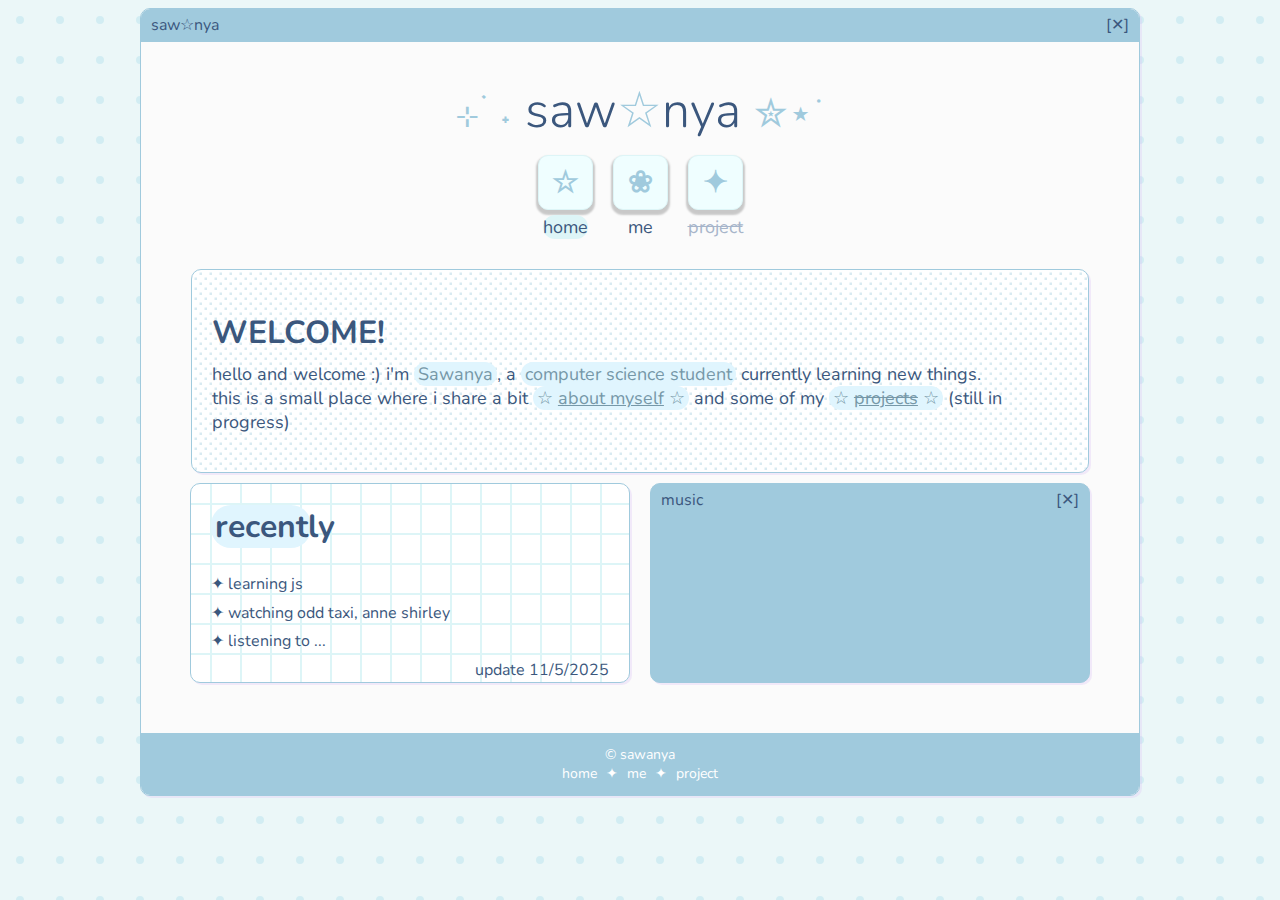
<file: index.html>
<!DOCTYPE html>
<html lang="en">

<head>
    <meta charset="UTF-8">
    <meta name="viewport" content="width=device-width, initial-scale=1.0">
    <title>saw☆nya</title>
    <link rel="stylesheet" href="style.css">
    <link rel="preconnect" href="https://fonts.googleapis.com">
    <link rel="preconnect" href="https://fonts.gstatic.com" crossorigin>
    <link href="https://fonts.googleapis.com/css2?family=Nunito:ital,wght@0,200..1000;1,200..1000&display=swap"
        rel="stylesheet">
    <link rel="icon" type="image/png" href="img/Light_blue_star.png">
    <link rel="stylesheet" href="responsive.css">

    <style>

    </style>
</head>

<body>
    <div class="window">
        <div class="title-bar">
            <span id="title">saw☆nya</span>
            <span id="close"> [✕] </span>
        </div>
        <div class="intro-home">
            <h1 style="font-size: 50px;   font-weight: 300; margin-bottom: -10px;">
                <span id="stars">⊹ ࣪ ˖</span> saw<span id="star-a" style="color: #A0CADD;">☆</span>nya <span id="stars">
                    ✮⋆˙</span>
            </h1>
            <div class="nav">
                <a href="index.html" class="nav-item">
                    <div class="nav-icon">☆</div>
                    <span id="nav-active">home</span>
                </a>
                <a href="me.html" class="nav-item">
                    <div class="nav-icon">❀</div>
                    <span>me</span>
                </a>
                <a href="#" class="nav-item">
                    <div class="nav-icon">✦</div>
                    <span><s style="color: #a7b5ca;">project</s></span>
                </a>
            </div>

        </div>

        <section class="me">
            <h1 style="margin-bottom: -10px;">WELCOME!</h1>


            <p>hello and welcome :) i'm <span id="text-highlight">Sawanya</span>, a <span id="text-highlight">computer
                    science student</span> currently
                learning new things. <br>
                this is a small place where i share a bit <span id="text-highlight"><a
                        style="color: #7698A8; text-decoration: none;" href="me.html">☆ <u>about myself</u> ☆</a></span>
                and some of my <span id="text-highlight"><a style="color: #7698A8; text-decoration: none;"
                        href="me.html">☆ <u><s>projects</s></u> ☆</a></span> (still in
                progress)
            </p>

        </section>

        <div class="wrapper1">
            <section class="todo">
                <h1>
                    <div id="text-highlight" style="width: 100px; color: #3B577D;">recently</div>
                </h1>
                <ul style="margin: 0; padding: 0;">
                    <li> ✦ learning js</li>
                    <li> ✦ watching odd taxi, anne shirley</li>
                    <li> ✦ listening to ...</li>
                    <div>
                        <li style="text-align: right;">update 11/5/2025</li>

                    </div>
                </ul>
            </section>
            <section class="playlist">
                <div style="  border-bottom: #A0CADD solid 2px;
                " class="title-bar">
                    <span id="title">music</span>
                    <span id="close"> [✕] </span>
                </div>
                <iframe style="width: 100%; height: auto;"
                    src="https://www.youtube.com/embed/h9yya-j_kjE?si=_LTogqcJT_jTH5Yf" title="YouTube video player"
                    frameborder="0"
                    allow="accelerometer; autoplay; clipboard-write; encrypted-media; gyroscope; picture-in-picture; web-share"
                    referrerpolicy="strict-origin-when-cross-origin" allowfullscreen></iframe>

            </section>
        </div>


        <!-- <section class="cat"> 


            <div class="tenor-gif-embed" data-postid="15398659250315040876" data-share-method="host" data-aspect-ratio="1.77857" data-width="100%"><a href="https://tenor.com/view/bad-boy-gif-15398659250315040876">Bad Boy GIF</a>from <a href="https://tenor.com/search/bad+boy-gifs">Bad Boy GIFs</a></div> <script type="text/javascript" async src="https://tenor.com/embed.js"></script>
        </section> -->



        <!-- <section class="resources-container">
        <div class="title-bar">
            <span id="title">resources & tools</span>
            <span id="close"> [✕] </span>
        </div>
        <div class="resource-content">
     
            
    
        </div>
         </section> -->


        <div class="footer">
            © sawanya <br>
            <a href="index.html">home</a> ✦
            <a href="me.html">me</a> ✦
            <a href="projects.html">project</a>
        </div>
    </div>


</body>

</html>
</file>
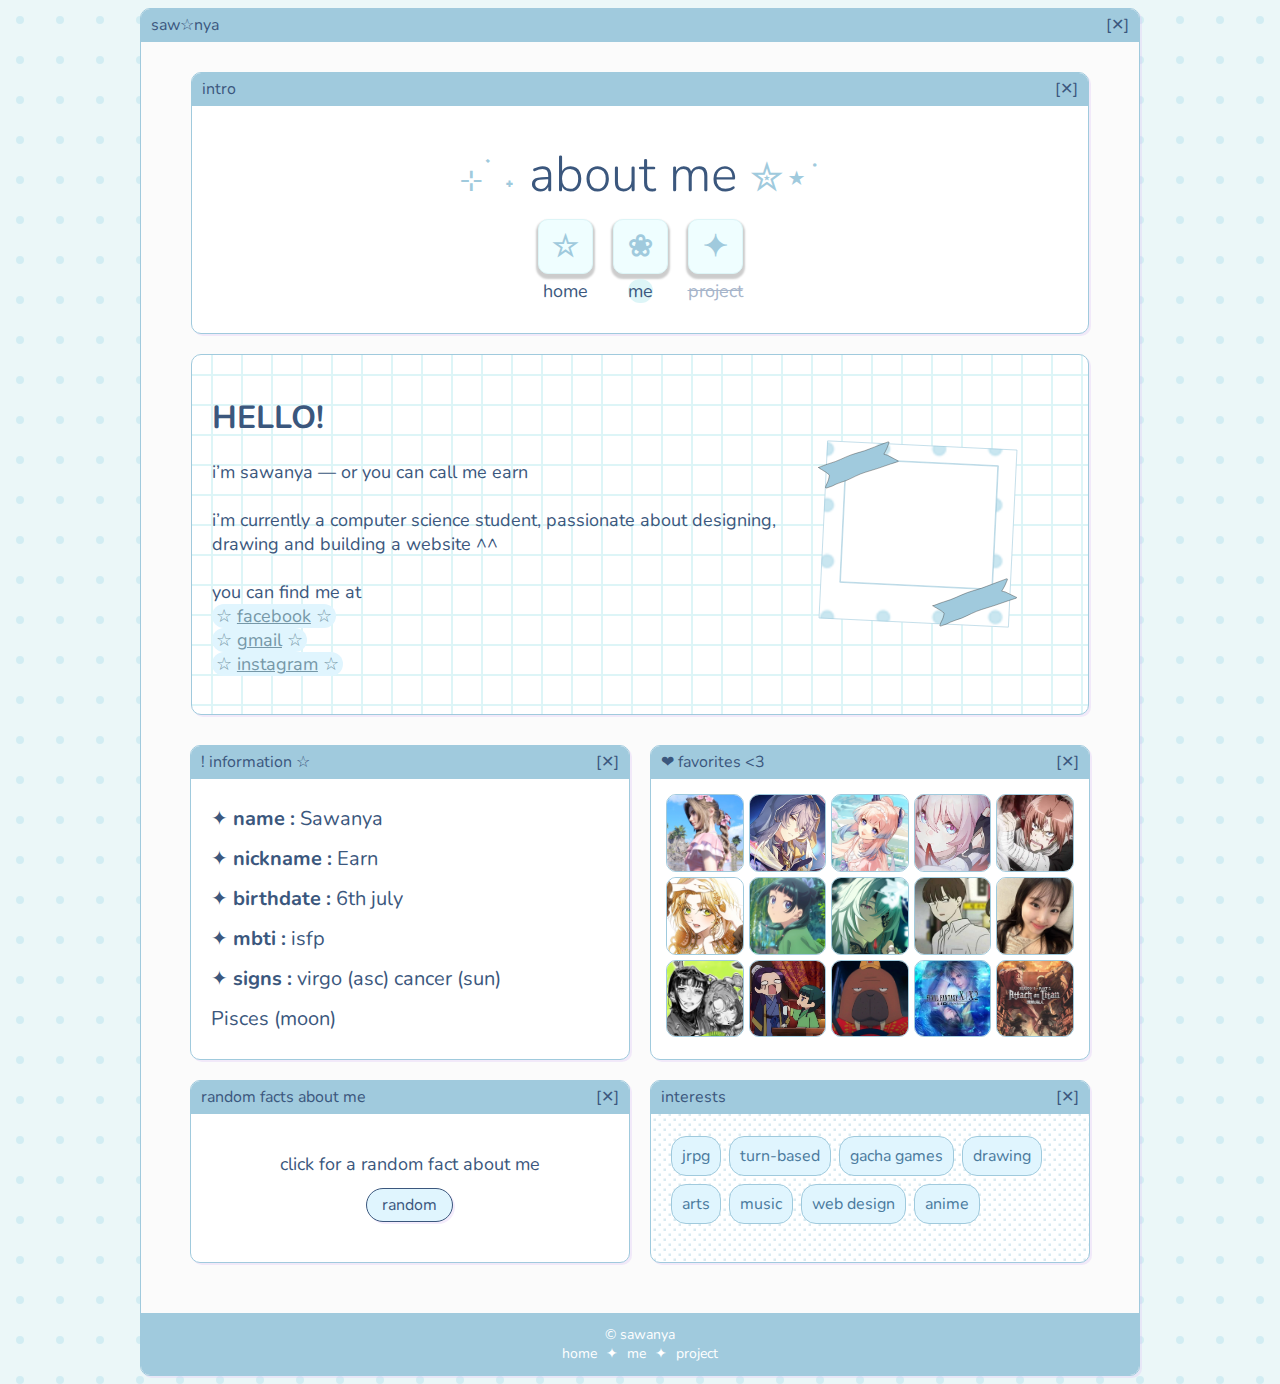
<file: me.html>
<!DOCTYPE html>
<html lang="en">

<head>
    <meta charset="UTF-8">
    <meta name="viewport" content="width=device-width, initial-scale=1.0">
    <title>me</title>
    <link rel="stylesheet" href="style.css">
    <link rel="preconnect" href="https://fonts.googleapis.com">
    <link rel="preconnect" href="https://fonts.gstatic.com" crossorigin>
    <link href="https://fonts.googleapis.com/css2?family=Nunito:ital,wght@0,200..1000;1,200..1000&display=swap"
        rel="stylesheet">
    <link rel="icon" type="image/png" href="img/Light_blue_star.png">
    <link rel="stylesheet" href="style-me.css">
    <link rel="stylesheet" href="responsive.css">
</head>

<body>
    <div class="window">
        <div class="title-bar">
            <span id="title">saw☆nya</span>
            <span id="close"> [✕] </span>
        </div>
        <div class="intro-me">
            <div class="title-bar">
                <span id="title">intro</span>
                <span id="close"> [✕] </span>
            </div>
            <div class="intro-home">
                <h1 style="font-size: 50px;   font-weight: 300; margin-bottom: -10px;">
                    <span id="stars">⊹ ࣪ ˖</span> about me <span id="stars">
                        ✮⋆˙</span>
                </h1>
                <div class="nav">
                    <a href="index.html" class="nav-item">
                        <div class="nav-icon">☆</div>
                        <span>home</span>
                    </a>
                    <a href="me.html" class="nav-item">
                        <div class="nav-icon">❀</div>
                        <span id="nav-active">me</span>
                    </a>
                    <a href="#" class="nav-item">
                        <div class="nav-icon">✦</div>
                    <span><s style="color: #a7b5ca;">project</s></span>
                    </a>
                </div>
            </div>
        </div>

        <section class="introduce">
            <div class="introd-text">
                <h1>HELLO!</h1>
                <p style="font-size: 20px;">
                    i’m sawanya — or you can call me earn <br>
                    <br>
                    i’m currently a computer science student, passionate about designing, <br> drawing and building a
                    website ^^ <br>
                    <br>
                    you can find me at <br>
                    <span id="text-highlight"><a style="color: #7698A8; text-decoration: none;"
                            href="https://www.facebook.com/earnnyearnnoon">☆ <u>facebook</u> ☆</a></span> <br>
                    <span id="text-highlight"><a style="color: #7698A8; text-decoration: none;"
                            href="mailto:eonsirimool74@gmail.com">☆ <u>gmail</u> ☆</a></span> <br>
                    <span id="text-highlight"><a style="color: #7698A8; text-decoration: none;"
                            href="https://www.instagram.com/earnsawny_">☆ <u>instagram</u> ☆</a></span> <br>
                </p>
            </div>

            <div class="poraloid" style="right: 50px;">
                <img src="/img/Vector.svg" class="svg layer1" alt="Layer 1">
                <img src="/img/Vector (1).svg" class="svg layer2" alt="Layer 2">
            </div>
        </section>


        <div class="wrapper2">
            <section class="info">
                <div class="title-bar">
                    <span id="title">! information ☆ </span>
                    <span id="close"> [✕] </span>
                </div>

                <div class="info-text" style="padding: 20px;">
                    <ul
                        style="font-size: 20px; line-height: 40px; list-style-type: none; margin: 0; padding: 0; color: #3B577D;">
                        <li>✦ <b>name :</b> Sawanya</li>
                        <li> ✦ <b>nickname :</b> Earn
                        </li>
                        <li> ✦ <b>birthdate :</b> 6th july
                        </li>
                        <li> ✦ <b>mbti :</b> isfp
                        </li>
                        <li> ✦ <b>signs : </b>virgo (asc) cancer (sun) Pisces (moon)
                        </li>
                    </ul>

                </div>


            </section>
            <section class="fav">
                <div class="title-bar">
                    <span id="title">❤︎ favorites <3 ︎</span>
                            <span id="close"> [✕] </span>
                </div>
                <div class="fav-content">
                    <img class="fav-img" title="Aerith from ff7" src="/img/aerith4.jpg" alt="Aerith"">
                    <img class=" fav-img" title="sunday from hsr" src="/img/sunday.jpg" alt="nayeon">
                    <img class="fav-img" title="kokomi from genshin" src="/img/kokomi.jpg" alt="kokomi">
                    <img class="fav-img" title="march7th from honkai star rail" src="/img/march7.jpg" alt="march7th">
                    <img class="fav-img" title="kamui from gintama" src="/img/kamui.jpeg" alt="kamui">
                    <img class="fav-img" title="psyche from your throne" src="/img/psyche.jpeg" alt="psyche">
                    <img class="fav-img" title="maomao from the apoothecary diaries" src="/img/maomao.jpg" alt="maomao">
                                        <img class="fav-img" title="anaxa from hsr" src="/img/anaxa.jpg" alt="anaxa">

                    <img class="fav-img" title="seokho from love revolution" src="/img/seokho.jpeg" alt="seokho">
                    <img class="fav-img" title="nayeon from twice" src="/img/nayeon.jpg" alt="nayeon">
                    <img class="fav-img" title="The Guy She Was Interested in Wasn't a Guy at All"
                        src="/img/theguy.png" alt="oreo">
                    <img class=" fav-img" title="the apothecary diaries" src="/img/theapothecary.jpg" alt="sunday">

                    <img class="fav-img" title="odd taxi" src="/img/odd taxi'.jpg" alt="">
                    <img class="fav-img" title="final fantasy x" src="/img/ffx.jpeg" alt="">
                    <img class="fav-img" title="attack on titan ss3" src="/img/aot.jpg" alt="">


                </div>


            </section>
        </div>

        <div class="wrapper2">
            <section class="random">
                <div class="title-bar">
                    <span id="title"> random facts about me </span>
                    <span id="close"> [✕] </span>
                </div>
                <div style="padding: 20px;">
                    <p id="fact" style=" color: #3B577D; ">click for a random fact about me</p>
                    <button onclick="showRandomFact()">random</button>
                </div>

                <script>
                    const facts = [
                        "i like drawing (but haven’t drawn in a long time)",
                        "i enjoy learning new languages (not that i can actually speak them fluently tho)",
                        "i may seem super introverted but i actually have so much fun going out and trying new things with my favorite people :)",
                        "i have a dog named kapao",
                        "i love rain",
                        "my fav drink is oreo freppe i used to have it every day after school (100% sweet ja)",
                        "i like cookies, cheesecake, toasts and bread (well.. all the dessert actually)",
                        "my bias in twice is NAYEON!!",
                        "my playlists are mix of thai indie, retro pop, jpop, kpop and sometimes a bit of hip hop",
                        "i love spicy food! malatang has been my favorite lately",
                        "been wearing glasses since i was 16",
                        "i don't watch movies. like, not wathcing at all",
                        "i don’t watch any movies but i enjoy anime or anything animated (just not into real people acting)",
                        "i really really hate loud noises",
                        "i usually sleep really late.... might be the reason why i'm kinda a slow person... "
                        ,
                        "i hate maths",
                        "Blue is my favorite color",
                        "someone told me my smile looks like a shiba dog and that's when i started using Shishiba as my username 😉",
                        "i enjoy anything to do with arts"
                    ];

                    function showRandomFact() {
                        const randomIndex = Math.floor(Math.random() * facts.length);
                        const factDisplay = document.getElementById("fact");
                        factDisplay.textContent = facts[randomIndex];
                    }
                </script>


            </section>
            <section class="socials">
                <div class="title-bar">
                    <span id="title"> interests </span>
                    <span id="close"> [✕] </span>
                </div>
                <br>
                <div class="socials-content" style="padding: 0 20px;">
                    <div class="interest">jrpg</div>
                    <div class="interest">turn-based</div>
                    <div class="interest">gacha games</div>
                    <div class="interest">drawing</div>
                    <div class="interest">arts</div>
                    <div class="interest">music</div>
                    <div class="interest">web design</div>
                    <div class="interest">anime</div>
                </div>
                <br>
            </section>
        </div>


        <div class="footer">
            © sawanya <br>
            <a href="index.html">home</a> ✦
            <a href="me.html">me</a> ✦
            <a href="projects.html">project</a>
        </div>

    </div>


</body>

</html>
</file>
<file: style.css>
* {
  box-sizing: border-box;
  font-family: 'Nunito';
}

p {
  font-size: 18px !important;
}

body {
  background-color: #ebf7f8;
  background-image: url("data:image/svg+xml,%3Csvg xmlns='http://www.w3.org/2000/svg' width='20' height='20' viewBox='0 0 20 20'%3E%3Ccircle cx='10' cy='10' r='2' fill='%23d2edf3'/%3E%3C/svg%3E");
  background-size: 40px 40px;
  background-repeat: repeat;
}

.window {
  margin: auto;
  width: 1000px;
  height: auto;
  border: 1px solid #A0CADD;
  border-radius: 10px;
  background-color: #FBFBFB;
  overflow: auto;
  box-shadow: 2px 2px rgba(223, 200, 245, 0.345);


}

.title-bar {
  padding: 5px 10px;
  background-color: #A0CADD;
  display: flex;
  color: #3B577D;
  border-bottom: #A0CADD solid 1px;
  font-family: 'Inter';
}

#stars {
  color: #A0CADD;
  font-size: 40px;
  transition: transform 0.2s ease-in-out;
  display: inline-block;
}

#stars:hover {
  animation: rotate 0.6s ease;
}


#close {
  transition: transform 0.2s ease-in-out;
}

#close:active {
  animation: shake 0.4s ease;
}


@keyframes shake {
  0% {
    transform: translateX(0);
  }

  25% {
    transform: translateX(-2px);
  }

  50% {
    transform: translateX(2px);
  }

  75% {
    transform: translateX(-2px);
  }

  100% {
    transform: translateX(0);
  }
}


#close {
  cursor: pointer;
  margin-left: auto;
}

.intro-home {
  align-items: center;
  text-align: center;
  color: #3B577D;
  font-family: 'Inter';
}



@keyframes rotate {
  0% {
    transform: rotate(0deg);
  }

  25% {
    transform: rotate(5deg);
  }

  50% {
    transform: rotate(-5deg);
  }

  75% {
    transform: rotate(5deg);
  }

  100% {
    transform: rotate(0deg);
  }
}

#text-highlight {
  color: #7698A8;
  background-color: #E0F5FE;
  padding: 0 4px;
  border-radius: 20px;
}

/* welcome */
.me {
  border-radius: 10px;
  border: 1px solid #a0cadd;
  width: 90%;
  margin: auto;
  padding: 0px;
  background-color: #fff;
  background-image: url("data:image/svg+xml,%3Csvg xmlns='http://www.w3.org/2000/svg' width='10' height='10' viewBox='0 0 4 4'%3E%3Cpath fill='%23a0cadd' fill-opacity='0.4' d='M1 3h1v1H1V3zm2-2h1v1H3V1z'%3E%3C/path%3E%3C/svg%3E");
  padding: 20px;
  color: #3B577D;
  box-shadow: 2px 2px rgba(223, 200, 245, 0.345);

}

.me a {
  display: inline-block;
  transition: transform 0.2s ease-in-out;
  cursor: pointer;
}

.me a:hover {
  transform: scale(1.1);
  color: #3B577D !important;
}

.introduce a {
  display: inline-block;

  transition: transform 0.2s ease-in-out;
  cursor: pointer;
}

.introduce a:hover {
  transform: scale(1.1);
  color: #3B577D !important;
}


/* nav */
.nav {
  display: flex;
  justify-content: center;
  gap: 20px;
  margin-bottom: 30px;
  margin-top: 20px;
}

.nav-item {
  display: flex;
  flex-direction: column;
  align-items: center;
  text-decoration: none;
  color: #3B577D;
  font-size: 18px;
  transition: transform 0.3s ease;
}

.nav-icon {
  width: 55px;
  height: 55px;
  color: #A0CADD;
  background-color: #EFFEFF;
  border: 1.5px solid #DDF5F7;
  border-radius: 10px;
  padding: 20px;
  display: flex;
  justify-content: center;
  align-items: center;
  margin-bottom: 5px;
  font-size: 30px;
  font-weight: bold;
  box-shadow: 0px 3px 2px 2px rgba(0, 0, 0, 0.2);
  -webkit-box-shadow: 0px 3px 2px 2px rgba(0, 0, 0, 0.2);
  -moz-box-shadow: 0px 3px 2px 2px rgba(0, 0, 0, 0.2);
  transition: transform 0.3s ease;

}

.nav-icon:hover {
  transform: scale(1.1);

}


.nav span {
  transition: transform 0.3s ease;
}

.nav span:hover {
  transform: scale(1.1);
  background-color: #DDF5F7;
  border-radius: 20px;

}

#nav-active {
  background-color: #DDF5F7;
  border-radius: 20px;
}

.wrapper1 {
  display: flex;
  flex-wrap: wrap;
  justify-content: center;
  gap: 20px;
  padding: 10px;
}


/* recently */
.todo {
  box-sizing: border-box;
  width: 45%;
  height: 200px;
  padding: 0px 20px;
  border: 1px solid #A0CADD;
  border-radius: 10px;
  background-color: #FBFBFB;
  overflow: auto;
  background-image: url("data:image/svg+xml,<svg id='patternId' width='30' height='30' xmlns='http://www.w3.org/2000/svg'><defs><pattern id='a' patternUnits='userSpaceOnUse' width='20' height='20' patternTransform='scale(2) rotate(0)'><rect x='0' y='0' width='100%' height='100%' fill='%23ffffffff'/><path d='M 10,-2.55e-7 V 20 Z M -1.1677362e-8,10 H 20 Z'  stroke-width='1' stroke='%23ddf5f7ff' fill='none'/></pattern></defs><rect width='800%' height='800%' transform='translate(0,0)' fill='url(%23a)'/></svg>");
  box-shadow: 2px 2px rgba(223, 200, 245, 0.345);


}

.todo ul li {
  line-height: 1.8;
  list-style-type: none;
  color: #3B577D;
}

/* music */
.playlist {
  box-sizing: border-box;
  width: 45%;
  height: 200px;
  border: 1px solid #A0CADD;
  border-radius: 10px;
  background-color: #FBFBFB;
  overflow: hidden;
  background-color: #A0CADD;
  box-shadow: 2px 2px rgba(223, 200, 245, 0.345);

}

/* .cat {
  justify-content: center;
  border: 1px solid #A0CADD;
  border-radius: 10px;
  width: 90%;
  height: auto;
  margin: auto;
  overflow: auto;
  background-color: #A0CADD;

} */


/* foot */
.footer {
  background-color: #A0CADD;
  padding: 12px;
  text-align: center;
  color: white;
  font-size: 14px;
  margin-top: 40px;
}

.footer a {
  color: white;
  text-decoration: none;
  margin: 0 5px;
}

/* resources */

.resources-container {
  width: 90%;
  height: auto;
  border: 1px solid #A0CADD;
  border-radius: 10px;
  background-color: #ffffff;
  overflow: hidden;
  box-shadow: 2px 2px rgba(223, 200, 245, 0.345);
  margin: auto;
}

.resource-content {
  padding: 20px;
}

.tabs {
  display: flex;
  border-bottom: 1px solid #E6F2F9;
  margin-bottom: 15px;
}

.tab {
  padding: 8px 16px;
  cursor: pointer;
  color: #88A9BC;
  font-size: 13px;
  border-bottom: 2px solid transparent;
  transition: all 0.2s ease;
}

.tab.active {
  color: #4A7A9D;
  border-bottom-color: #A0CADD;
  font-weight: 500;
}

.tab:hover:not(.active) {
  color: #5A7D90;
  background-color: #F5FAFD;
}

.tab-content {
  display: none;
}

.tab-content.active {
  display: block;
}

.resource-list {
  display: flex;
  flex-direction: column;
  gap: 12px;
}

.resource-card {
  display: flex;
  background-color: #F5FAFD;
  border-radius: 8px;
  overflow: hidden;
  transition: all 0.2s ease;
  border: 1px solid #E6F2F9;
}

.resource-card:hover {
  transform: translateY(-2px);
  box-shadow: 0 4px 6px rgba(160, 202, 221, 0.1);
  border-color: #D0E7F5;
}


.resource-info {
  padding: 10px 12px;
  flex: 1;
}

.resource-title {
  font-size: 14px;
  font-weight: 500;
  color: #4A7A9D;
  margin-bottom: 4px;
}

.resource-description {
  font-size: 12px;
  color: #88A9BC;
  margin-bottom: 6px;
  line-height: 1.4;
}

.resource-tags {
  display: flex;
  gap: 6px;
}

.resource-tag {
  font-size: 10px;
  padding: 2px 6px;
  background-color: #E6F2F9;
  color: #4A7A9D;
  border-radius: 12px;
}

.resource-link {
  color: #4A7A9D;
  text-decoration: none;
  display: flex;
  align-items: center;
  gap: 5px;
  font-size: 11px;
  margin-top: 5px;
}

.resource-link:hover {
  text-decoration: underline;
}
</file>
<file: responsive.css>
/* responsiv */
@media screen and (max-width: 767px) {
    .window {
        width: 90% !important;
    }

    .intro-home h1 {
        font-size: 9vw !important;
    }

    .intro-home #stars {
        font-size: 7vw !important;
    }

    .todo,
    .playlist {
        width: 95% !important;
    }

    .resources-container{
        width: 91% !important;
    }


    .intro-home span {
        font-size: 3vw !important;
    }

    .me {
        font-size: 2.5vw !important;
    }

    .me p {
        font-size: 3vw !important;

    }

    .todo {
        font-size: 2.5vw !important;
    }

    .todo li {
        font-size: 3vw !important;
    }


    .info,
    .fav,
    .random,
    .socials {
        width: 95% !important;
    }

    .poraloid {
        left: 10px !important;
        width: 35% !important;
    }


    .introduce {
        font-size: 3vw !important;
    }

    .introduce p {
        font-size: 3vw !important;
    }

    .info li {
        font-size: 3vw !important;
    }

    .info ul {
        line-height: 30px !important;
    }

    .random p {
        font-size: 3.5vw !important;
    }

    .random button {
        font-size: 3vw !important;
    }

    .socials {
        font-size: 3vw !important;
    }

    #star-a {
        font-size: 9vw !important;
    }



}




@media screen and (min-width:767px) and (max-width: 1024px) {
    .window {
        width: 90%;
        font-size: 2vw !important;

    }

    .poraloid {
        left: 1px !important;
        width: 30% !important;
    }

    .introduce {
        font-size: 2.5vw !important;
    }

    .introduce p {
        font-size: 2.5vw !important;
    }

    .info li {
        font-size: 2.5vw !important;
    }

    .fav-content {
        grid-template-columns: repeat(4, 1fr) !important;

    }


}
</file>
<file: style-me.css>
.intro-me {
            margin: auto;
            width: 90%;
            height: auto;
            border: 1px solid #A0CADD;
            border-radius: 10px;
            background-color: #FFFFFF;
            margin-top: 30px;
            box-shadow: 2px 2px rgba(223, 200, 245, 0.345);
            overflow: hidden;
        }



        .introduce {
            border-radius: 10px;
            border: 1px solid #a0cadd;
            width: 90%;
            margin: auto;
            margin-top: 20px;
            margin-bottom: 20px;
            padding: 0px;
            background-color: #fbfbfb;
            background-image: url("data:image/svg+xml,<svg id='patternId' width='30' height='30' xmlns='http://www.w3.org/2000/svg'><defs><pattern id='a' patternUnits='userSpaceOnUse' width='20' height='20' patternTransform='scale(2) rotate(0)'><rect x='0' y='0' width='100%' height='100%' fill='%23ffffffff'/><path d='M 10,-2.55e-7 V 20 Z M -1.1677362e-8,10 H 20 Z'  stroke-width='1' stroke='%23ddf5f7ff' fill='none'/></pattern></defs><rect width='800%' height='800%' transform='translate(0,0)' fill='url(%23a)'/></svg>");
            padding: 20px;
            color: #3B577D;
            display: flex;
            justify-content: space-between;
            align-items: center;
            box-shadow: 2px 2px rgba(223, 200, 245, 0.345);

        }

        .poraloid {
            position: relative;
            width: 200px;
            height: 200px;
            transition: transform 0.3s ease;

        }

        .poraloid:hover {
            animation: rotate-wiggle 1s ease-in-out;
        }

        @keyframes rotate-wiggle {
            0% {
                transform: rotate(0deg);
            }

            25% {
                transform: rotate(-3deg);
            }

            50% {
                transform: rotate(3deg);
            }

            75% {
                transform: rotate(-3deg);
            }

            100% {
                transform: rotate(0deg);
            }
        }

        .svg {
            position: absolute;
            top: 0;
            left: 0;
            width: 100%;
            height: 100%;
        }

        .layer1 {
            z-index: 1;
        }

        .layer2 {
            z-index: 2;
        }

        .introd-text {
            flex: 1;
        }

        .wrapper2 {
            display: flex;
            flex-wrap: wrap;
            justify-content: center;
            gap: 20px;
            padding: 10px;
        }

        .info {
            box-sizing: border-box;
            width: 45%;
            height: auto;
            border: 1px solid #A0CADD;
            border-radius: 10px;
            background-color: #ffffff;
            overflow: auto;
            box-shadow: 2px 2px rgba(223, 200, 245, 0.345);

        }


        .fav {
            box-sizing: border-box;
            width: 45%;
            height: auto;
            border: 1px solid #A0CADD;
            border-radius: 10px;
            background-color: #ffffff;
            overflow: hidden;
            align-items: center;
            box-shadow: 2px 2px rgba(223, 200, 245, 0.345);

        }

        .fav-content {
            display: grid;
            grid-template-columns: repeat(5, 1fr);
            gap: 5px;
            padding: 15px;
            justify-content: center;
            margin: auto !important;
        }

        .fav-img {
            width: 100%;
            aspect-ratio: 1/1;
            object-fit: cover;
            border-radius: 10px;
            cursor: pointer;
            transition: transform 0.6s ease;
            border: 1px solid #A0CADD;
            margin: auto !important;

        }

        .fav-img:hover {
            transform: scale(1.1);
            z-index: 1 !important;

        }


        .random {
            box-sizing: border-box;
            width: 45%;
            height: auto;
            border: 1px solid #A0CADD;
            border-radius: 10px;
            background-color: #ffffff;
            overflow: auto;
            text-align: center;
            box-shadow: 2px 2px rgba(223, 200, 245, 0.345);

        }


        .socials {
            box-sizing: border-box;
            width: 45%;
            height: auto;
            border: 1px solid #A0CADD;
            border-radius: 10px;
            background-color: #ffffff;
            overflow: auto;
            background-image: url("data:image/svg+xml,%3Csvg xmlns='http://www.w3.org/2000/svg' width='10' height='10' viewBox='0 0 4 4'%3E%3Cpath fill='%23a0cadd' fill-opacity='0.4' d='M1 3h1v1H1V3zm2-2h1v1H3V1z'%3E%3C/path%3E%3C/svg%3E");
            box-shadow: 2px 2px rgba(223, 200, 245, 0.345);

        }

        .socials-content {
            display: flex;
            flex-wrap: wrap;
            gap: 8px;
            margin-top: 10px;
            margin: 0 auto !important;

        }

        .interest {
            background-color: #E0F5FE;
            color: #4A7A9D;
            padding: 8px 10px;
            border-radius: 15px;
            transition: all 0.3s ease;
            cursor: pointer;
            border: 1px solid transparent;
            border: 1px solid #A0CADD;

        }

        .interest:hover {
            background-color: #D0E7F5;
            transform: translateY(-2px);
        }

        button {
            background-color: #E0F5FE;
            color: #3B577D;
            border: none;
            padding: 5px 15px;
            font-size: 16px;
            border-radius: 20px;
            border: solid #3B577D 1px;
            cursor: pointer;
            transition: background-color 0.3s;
            margin-bottom: 20px;
            margin-top: -20px;

            box-shadow: 2px 2px rgba(223, 200, 245, 0.345);

            transition: transform 0.2s ease;

        }

        button:hover {
            background-color: #a0cadd;
            color: #3B577D;
        }

        button:active {
            transform: scale(1.1);

        }
</file>
